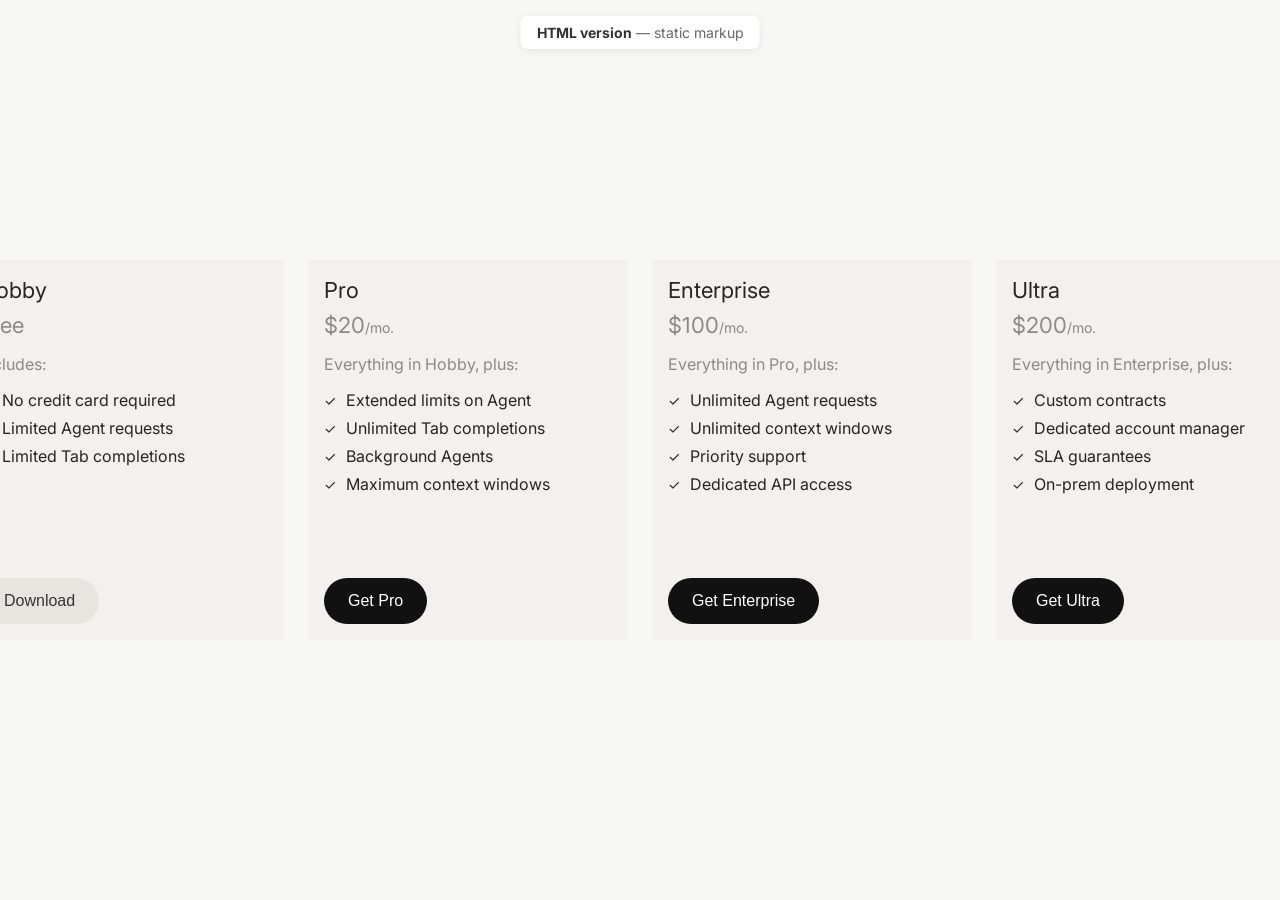
<file: index.html>
<!DOCTYPE html>
<html lang="en">
<head>
    <meta charset="UTF-8">
    <meta name="viewport" content="width=device-width, initial-scale=1.0">
    <title>Pricing Plans — HTML version</title>
    <!-- Load Inter; preconnect speeds up Google Fonts -->
    <link rel="preconnect" href="https://fonts.googleapis.com">
    <link rel="preconnect" href="https://fonts.gstatic.com" crossorigin>
    <link href="https://fonts.googleapis.com/css2?family=Inter:wght@400;500;600;700&display=swap" rel="stylesheet">
    <link rel="stylesheet" href="styles.css">
</head>
<body>
    <!-- Badge so this page is easy to tell apart from the JSX version -->
    <p class="page-label"><strong>HTML version</strong> — static markup</p>

    <!-- Pricing cards in a horizontal row — duplicate a .card block to add another plan -->
    <div class="cards-container">

        <!-- Hobby: free tier, secondary CTA -->
        <div class="card">
            <div class="card-top">
                <h3 class="card-title">Hobby</h3>
                <p class="card-price">
                    <span class="card-price-amount">Free</span>
                </p>
                <div class="card-content">
                    <p class="includes-text">Includes:</p>
                    <ul class="features-list">
                        <li>
                            <span class="checkmark">✓</span>
                            No credit card required
                        </li>
                        <li>
                            <span class="checkmark">✓</span>
                            Limited Agent requests
                        </li>
                        <li>
                            <span class="checkmark">✓</span>
                            Limited Tab completions
                        </li>
                    </ul>
                </div>
            </div>
            <button class="download-button secondary">Download</button>
        </div>

        <!-- Pro: paid tier, primary CTA -->
        <div class="card">
            <div class="card-top">
                <h3 class="card-title">Pro</h3>
                <p class="card-price">
                    <span class="card-price-amount">$20</span>
                    <span class="card-price-period">/mo.</span>
                </p>
                <div class="card-content">
                    <p class="includes-text">Everything in Hobby, plus:</p>
                    <ul class="features-list">
                        <li>
                            <span class="checkmark">✓</span>
                            Extended limits on Agent
                        </li>
                        <li>
                            <span class="checkmark">✓</span>
                            Unlimited Tab completions
                        </li>
                        <li>
                            <span class="checkmark">✓</span>
                            Background Agents
                        </li>
                        <li>
                            <span class="checkmark">✓</span>
                            Maximum context windows
                        </li>
                    </ul>
                </div>
            </div>
            <button class="download-button primary">Get Pro</button>
        </div>

        <!-- Enterprise: top tier, primary CTA -->
        <div class="card">
            <div class="card-top">
                <h3 class="card-title">Enterprise</h3>
                <p class="card-price">
                    <span class="card-price-amount">$100</span>
                    <span class="card-price-period">/mo.</span>
                </p>
                <div class="card-content">
                    <p class="includes-text">Everything in Pro, plus:</p>
                    <ul class="features-list">
                        <li>
                            <span class="checkmark">✓</span>
                            Unlimited Agent requests
                        </li>
                        <li>
                            <span class="checkmark">✓</span>
                            Unlimited context windows
                        </li>
                        <li>
                            <span class="checkmark">✓</span>
                            Priority support
                        </li>
                        <li>
                            <span class="checkmark">✓</span>
                            Dedicated API access
                        </li>
                    </ul>
                </div>
            </div>
            <button class="download-button primary">Get Enterprise</button>
        </div>

        <!-- Ultra: example of adding a new card — same structure, new copy -->
        <div class="card">
            <div class="card-top">
                <h3 class="card-title">Ultra</h3>
                <p class="card-price">
                    <span class="card-price-amount">$200</span>
                    <span class="card-price-period">/mo.</span>
                </p>
                <div class="card-content">
                    <p class="includes-text">Everything in Enterprise, plus:</p>
                    <ul class="features-list">
                        <li>
                            <span class="checkmark">✓</span>
                            Custom contracts
                        </li>
                        <li>
                            <span class="checkmark">✓</span>
                            Dedicated account manager
                        </li>
                        <li>
                            <span class="checkmark">✓</span>
                            SLA guarantees
                        </li>
                        <li>
                            <span class="checkmark">✓</span>
                            On-prem deployment
                        </li>
                    </ul>
                </div>
            </div>
            <button class="download-button primary">Get Ultra</button>
        </div>

    </div>
</body>
</html>
</file>
<file: styles.css>
/* Reset default browser spacing so padding/borders size predictably */
* {
    margin: 0;
    padding: 0;
    box-sizing: border-box;
}

/* Page canvas: Inter type, warm off-white, cards centered in the viewport */
body {
    font-family: 'Inter', -apple-system, BlinkMacSystemFont, 'Segoe UI', Roboto, sans-serif;
    background-color: #f7f7f4;
    display: flex;
    justify-content: center;
    align-items: center;
    min-height: 100vh;
    padding: 20px;
}

/* Pricing row — cards sit side by side and do not wrap */
.cards-container {
    display: flex;
    flex-direction: row;
    gap: 24px;
    flex-wrap: nowrap;
    justify-content: center;
    align-items: flex-start;
}

/* Single plan card: column layout, fixed width, shared min-height */
.card {
    display: flex;
    flex-direction: column;
    min-height: 380px;
    background-color: #f2f1ed;
    border-radius: 4px;
    padding: 16px;
    width: 320px;
    flex-shrink: 0; /* keep width when the row is tight */
}

/* Plan name, price, and features stacked at the top */
.card-top {
    display: flex;
    flex-direction: column;
}

.card-title {
    font-size: 22px;
    line-height: 28px;
    font-weight: 400;
    color: #26251e;
    margin-bottom: 8px;
}

/* Price + period sit on the same baseline */
.card-price {
    font-size: 20px;
    color: rgba(38, 37, 30, 0.5);
    display: inline-flex;
    align-items: baseline;
}

.card-price-amount {
    font-size: 22px;
    font-weight: 400;
    color: rgba(38, 37, 30, 0.5);
}

.card-price-period {
    font-size: 14px;
    color: rgba(38, 37, 30, 0.5);
}

/* Space below the feature list so the CTA stays visually separate */
.card-content {
    margin-bottom: 32px;
}

.includes-text {
    font-size: 16px;
    color: rgba(38, 37, 30, 0.5);
    margin: 16px 0px;
}

/* Custom bullets — hide default list markers */
.features-list {
    list-style: none;
    padding: 0;
}

.features-list li {
    display: flex;
    align-items: center;
    margin-bottom: 8px;
    font-size: 16px;
    color: #26251e;
}

.checkmark {
    color: #26251e;
    font-size: 14px;
    margin-right: 10px;
    font-weight: 400;
}

/* Default / secondary CTA — pill shape, pinned to the bottom of the card */
.download-button {
    margin-top: auto;
    width: fit-content;
    background-color: #e6e5e0;
    border: none;
    border-radius: 999px;
    padding: 14px 24px;
    font-size: 16px;
    font-weight: 500;
    color: #333;
    cursor: pointer;
    transition: background-color 0.2s ease;
}

.download-button:hover {
    background-color: #D8D6CE;
}

.download-button:active {
    background-color: #D8D6CE;
}

/* Primary CTA — dark fill for paid plans */
.download-button.primary {
    background-color: #111;
    color: #fff;
}

.download-button.primary:hover {
    background-color: #333;
}

.download-button.primary:active {
    background-color: #333;
}

/* Tertiary CTA — Hobby “Download for free” on the JSX page */
.download-button.terciary {
    background-color: transparent;
    border: 1px solid #333;
    color: #333;
}

.download-button.terciary:hover {
    background-color: #D8D6CE;
}

.download-button.terciary:active {
    background-color: #D8D6CE;
}

/* Fixed label at the top of the viewport — documentation only */
.page-label {
    position: fixed;
    top: 16px;
    left: 50%;
    transform: translateX(-50%);
    font-size: 14px;
    color: #666;
    background: #fff;
    padding: 8px 16px;
    border-radius: 8px;
    box-shadow: 0 2px 8px rgba(0,0,0,0.08);
}

.page-label strong {
    color: #333;
}
</file>
